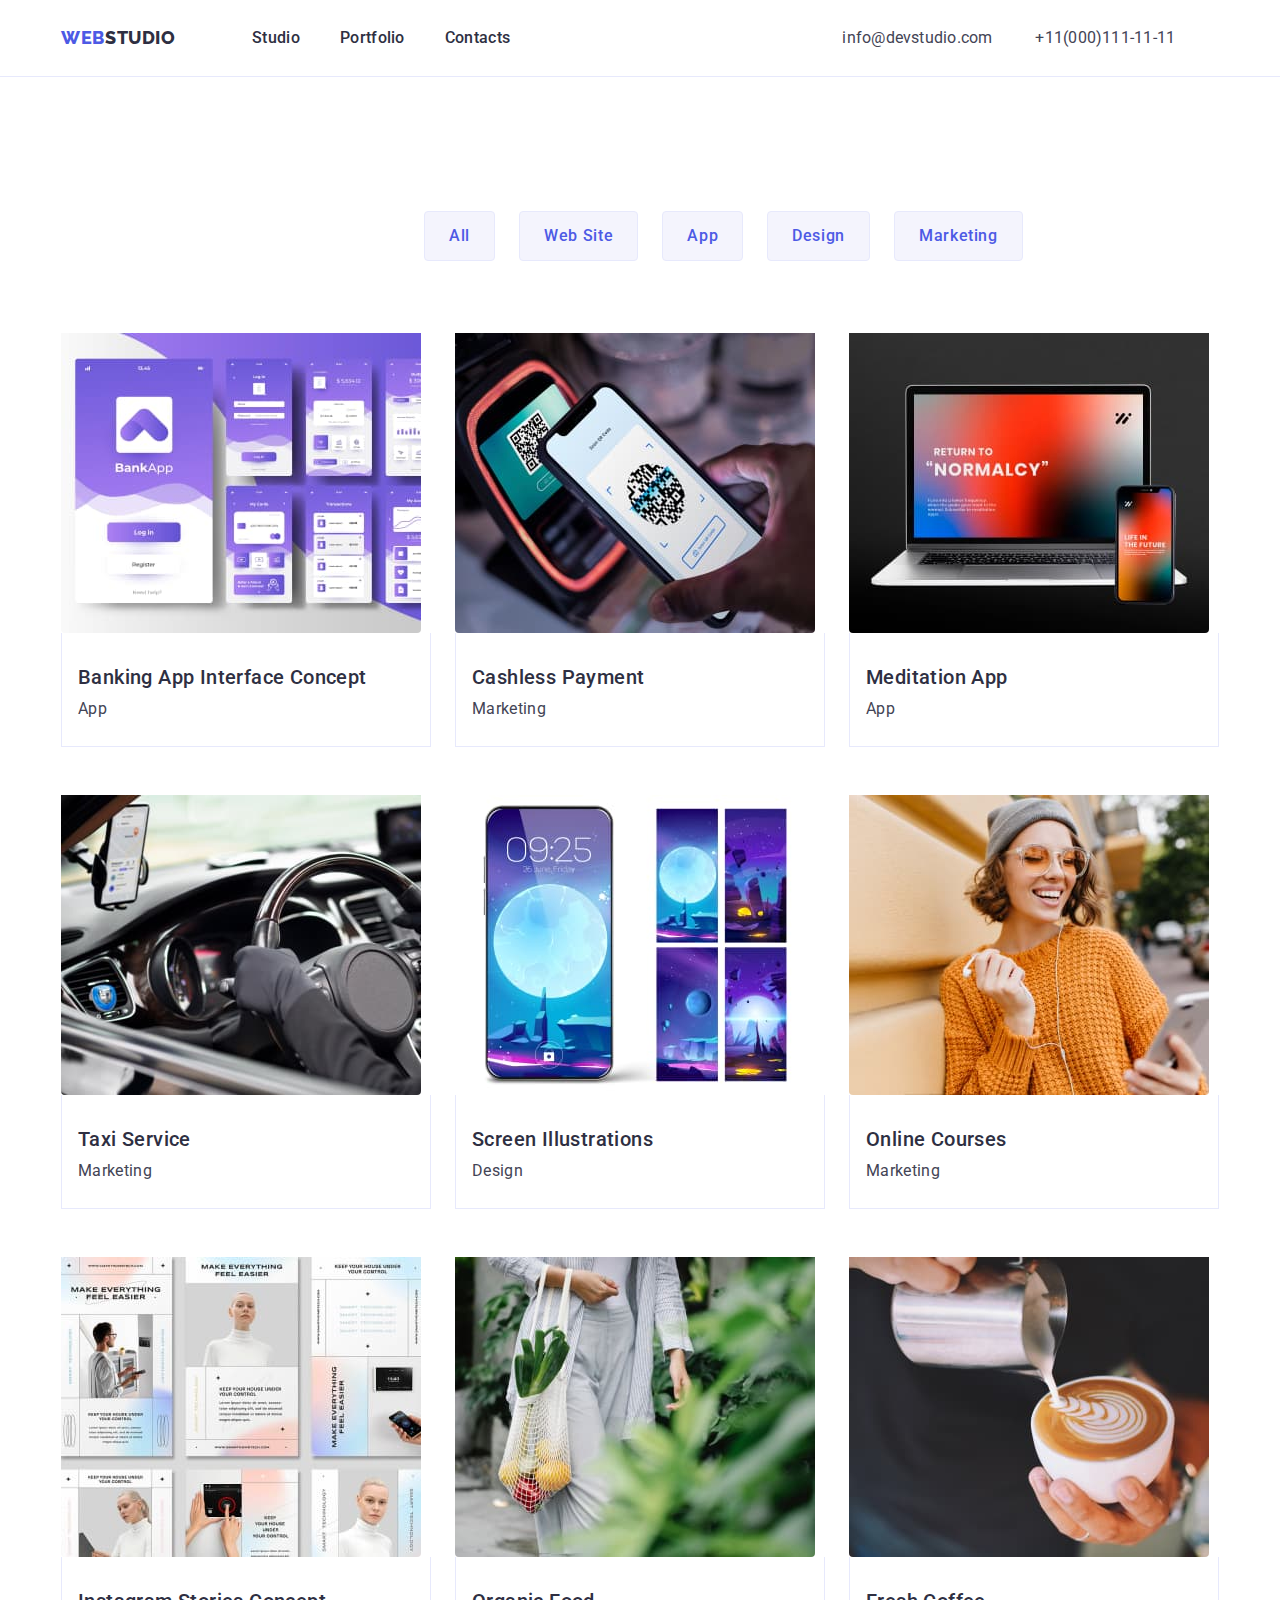
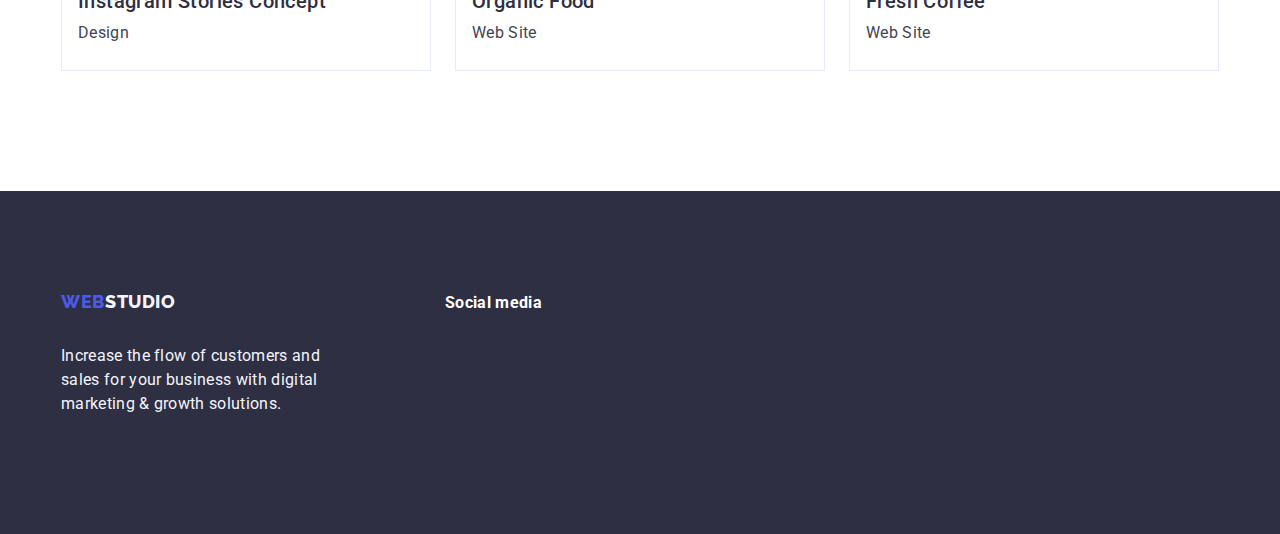
<file: portfolio.html>
<!DOCTYPE html>
<html lang="en">
  <head>
    <meta charset="UTF-8" />
    <meta name="viewport" content="width=device-width, initial-scale=1.0" />
    <link rel="preconnect" href="https://fonts.googleapis.com" />
    <link rel="preconnect" href="https://fonts.gstatic.com" crossorigin />
    <link
      href="https://fonts.googleapis.com/css2?family=Roboto:wght@500;700;900&display=swap"
      rel="stylesheet" />
    <link rel="preconnect" href="https://fonts.googleapis.com" />
    <link rel="preconnect" href="https://fonts.gstatic.com" crossorigin />
    <link rel="preconnect" href="https://fonts.googleapis.com" />
    <link rel="preconnect" href="https://fonts.gstatic.com" crossorigin />
    <link
      href="https://fonts.googleapis.com/css2?family=Raleway:wght@800&family=Roboto:wght@500&display=swap"
      rel="stylesheet" />
    <link
      rel="stylesheet"
      href="https://cdnjs.cloudflare.com/ajax/libs/modern-normalize/2.0.0/modern-normalize.min.css"
      integrity="sha512-4xo8blKMVCiXpTaLzQSLSw3KFOVPWhm/TRtuPVc4WG6kUgjH6J03IBuG7JZPkcWMxJ5huwaBpOpnwYElP/m6wg=="
      crossorigin="anonymous"
      referrerpolicy="no-referrer" />
    <link rel="stylesheet" href="./css/styles.css" />
    <title>Portfolio</title>
  </head>
  <body>
    <!-- Menu -->
    <header>
      <div class="container">
        <nav class="head-links">
          <a href="./index.html" class="fillter-logo-links">
            <span class="fillter-studio">Web</span
            ><span class="fillter-name">Studio</span></a
          >
          <ul class="fillter-web-links">
            <li class="fillter-links"><a href="./index.html">Studio</a></li>
            <li class="fillter-links">
              <a href="./portfolio.html">Portfolio</a>
            </li>
            <li class="fillter-links"><a href="#">Contacts</a></li>
          </ul>
          <!-- Contacts -->
          <ul class="fillter-contact-links">
            <li class="fillter-contact-1">
              <a href="mailto:info@devstudio.com">info@devstudio.com</a>
            </li>
            <li class="fillter-contact-2">
              <a href="tel:+11(000)111-11-11">+11(000)111-11-11</a>
            </li>
          </ul>
        </nav>
      </div>
    </header>
    <main>
      <!-- Filler Btn -->
      <section>
        <div>
          <h1 class="hidden-heading">Portfolio</h1>
          <ul class="social-links">
            <li class="fillter-item">
              <button type="button" class="button">All</button>
            </li>
            <li class="fillter-item">
              <button type="button" class="button">Web Site</button>
            </li>
            <li class="fillter-item">
              <button type="button" class="button">App</button>
            </li>
            <li class="fillter-item">
              <button type="button" class="button">Design</button>
            </li>
            <li class="fillter-item">
              <button type="button" class="button">Marketing</button>
            </li>
          </ul>
        </div>
      </section>
      <!-- Images list  -->
      <section>
        <div class="container">
          <ul class="portfolio-list">
            <li class="portfolio-list-hover">
              <img
                src="./images/projectcard1.jpg"
                alt="Purple colored Bank application with multiple design options"
                width="360"
                height="300" />
              <div class="border-box">
                <p class="fillter-portfolio-maintext">
                  Banking App Interface Concept
                </p>
                <p class="fillter-portfolio-sidetext">App</p>
              </div>
            </li>
            <li class="portfolio-list-hover">
              <img
                src="./images/projectcard2.jpg"
                alt="Mobilephone paying via "
                width="360"
                height="300" />
              <div class="border-box">
                <p class="fillter-portfolio-maintext">Cashless Payment</p>
                <p class="fillter-portfolio-sidetext">Marketing</p>
              </div>
            </li>
            <li class="portfolio-list-hover">
              <img
                src="./images/projectcard3.jpg"
                alt="Laptop with mobilephone in front"
                width="360"
                height="300" />
              <div class="border-box">
                <p class="fillter-portfolio-maintext">Meditation App</p>
                <p class="fillter-portfolio-sidetext">App</p>
              </div>
            </li>
            <li class="portfolio-list-hover">
              <img
                src="./images/projectcard4.jpg"
                alt="Car with open window with a person inside holding steering wheel in a black gloves"
                width="360"
                height="300" />
              <div class="border-box">
                <p class="fillter-portfolio-maintext">Taxi Service</p>
                <p class="fillter-portfolio-sidetext">Marketing</p>
              </div>
            </li>
            <li class="portfolio-list-hover">
              <img
                src="./images/projectcard5.jpg"
                alt="Mobilephone showing a illustrations of a moon"
                width="360"
                height="300" />
              <div class="border-box">
                <p class="fillter-portfolio-maintext">Screen Illustrations</p>
                <p class="fillter-portfolio-sidetext">Design</p>
              </div>
            </li>
            <li class="portfolio-list-hover">
              <img
                src="./images/projectcard6.jpg"
                alt="Woman smiling wearing orange sweater and hat looking at mobilephone"
                width="360"
                height="300" />
              <div class="border-box">
                <p class="fillter-portfolio-maintext">Online Courses</p>
                <p class="fillter-portfolio-sidetext">Marketing</p>
              </div>
            </li>
            <li class="portfolio-list-hover">
              <img
                src="./images/projectcard7.jpg"
                alt="New application design illustrations"
                width="360"
                height="300" />
              <div class="border-box">
                <p class="fillter-portfolio-maintext">
                  Instagram Stories Concept
                </p>
                <p class="fillter-portfolio-sidetext">Design</p>
              </div>
            </li>
            <li class="portfolio-list-hover">
              <img
                src="./images/projectcard8.jpg"
                alt="Woman wearing white walking with a bag of organic food"
                width="360"
                height="300" />
              <div class="border-box">
                <p class="fillter-portfolio-maintext">Organic Food</p>
                <p class="fillter-portfolio-sidetext">Web Site</p>
              </div>
            </li>
            <li class="portfolio-list-hover">
              <img
                src="./images/projectcard9.jpg"
                alt="Person making a Cafe Latte"
                width="360"
                height="300" />
              <div class="border-box">
                <p class="fillter-portfolio-maintext">Fresh Coffee</p>
                <p class="fillter-portfolio-sidetext">Web Site</p>
              </div>
            </li>
          </ul>
        </div>
      </section>
    </main>
    <footer class="fillter-bottom-section">
      <div class="container">
        <div class="child">
          <div class="fillter-footer-info-pos">
            <a href="#" class="fillter-logo-links-bottom"
              ><span class="fillter-studio">Web</span
              ><span class="fillter-footer-name">Studio</span></a
            >
            <p class="fillter-footer-info">
              Increase the flow of customers and sales for your business with
              digital marketing & growth solutions.
            </p>
          </div>
          <div class="fillter-footer-icons-list">
            <ul class="fillter-socialmedia-link">
              <h3 class="fillter-social-heading">Social media</h3>
              <li class="fillter-footer-social-links">
                <svg class="fillter-social" width="40px" height="40px">
                  <use
                    href="./images/socialmedia-icons.svg#icon-instagram"></use>
                </svg>
                <svg class="fillter-social" width="40px" height="40px">
                  <use href="./images/socialmedia-icons.svg#icon-twitter"></use>
                </svg>
                <svg class="fillter-social" width="40px" height="40px">
                  <use
                    href="./images/socialmedia-icons.svg#icon-facebook"></use>
                </svg>
                <svg class="fillter-social" width="40px" height="40px">
                  <use href="./images/socialmedia-icons.svg#icon-linkin"></use>
                </svg>
              </li>
            </ul>
          </div>
        </div>
      </div>
    </footer>
  </body>
</html>
</file>
<file: css/styles.css>
:root {
    --background-main-color: #FFFFFF;
    --background-fourth-color: #404BBF;
    --background-third-color: #2E2F42;
    --background-secondary-color: #f4f4fd;
    --background-fifth-color: rgba(46, 47, 66, 0.70);
    --background-sixth-color: #31D0AA;
    --font-heading: 'Raleway', serif;
    --font-text: 'Roboto', sans-serif;
    --font-third-color: #404BBF;
    --font-secondary-color:#434455;
    --font-main-color: #2E2F42;
    --brand-color: #4D5AE5;
    --border-secondary-color: #8E8F99;
    --border-main-color: #E7E9FC;
}

.fillter-contact-1 a:hover,
.fillter-contact-2 a:hover {
    color: var(--brand-color);
}

.fillter-contact-1 a:focus,
.fillter-contact-2 a:focus {
    color: var(--brand-color);
}


.fillter-web-links a:hover,
.fillter-web-links a:focus {
    color: var(--brand-color);
    
}

.social-links button:focus,
.social-links button:hover {
    color: var(--background-main-color);
    background: var(--background-fourth-color);
    
}

.portfolio-list-hover:hover,
.portfolio-list-hover:focus {
    border: none;
    background: var(--background-main-color);
    box-shadow: 0px 2px 1px 0px rgba(46, 47, 66, 0.08), 0px 1px 1px 0px rgba(46, 47, 66, 0.16), 0px 1px 6px 0px rgba(46, 47, 66, 0.08);
}

* {
    margin: 0;
    padding: 0;
}

h1,
h2,
h3,
h4,
h5,
h6,
p {
    margin: 0;
}

img {
    display: block;
    max-width: 100%;
    height: auto;
}

ul,
ol {
    list-style: none;
    margin: 0;
    padding-left: 0;
}

.container {
    width: 1158px;
    margin: 0 auto;
    padding: 0 15px;
}

.child {
    display: flex;
    flex-direction: row;

}

.section {
    padding-top: 120px;
    padding-bottom: 120px;
}

header {
    display: flex;
    flex-direction: row;
    width: auto;
    justify-content: space-around;
    align-items: center;
    flex-shrink: 0;
    border-bottom: 1px solid var(--cornflower, #E7E9FC);
    background: var(--background-main-color);
}

body {
    font-family: "Roboto", sans-serif;
    background: var(--background-main-color);

}

.hidden-heading {
    visibility: hidden;
}

a:link {
    text-decoration: none;
}

button {
    padding: 0;
    border: 0;
    text-decoration: none;
    appearance: none;
    background-color: transparent;

}

.fillter-web-links {
    display: flex;
    align-items: center;
    margin: 0;
    padding: 0px;
    gap: 40px;
    width: auto;
    flex-shrink: 0;
}

.head-links {
    display: flex;
    align-items: center;
    padding-top: 26px;
    padding-bottom: 26px;
}


.fillter-contact-links {
    display: flex;
    color: var(--font-secondary-color);
    /* Body */
    text-align: center;
    font-size: 16px;
    line-height: 1.5;
    gap: 40px;
    /* 150% */
    letter-spacing: 0.23px;
    padding: 0;
    margin: 0;
    padding-left: 332px;
}

.fillter-contact-2 {
    display: flex;
    align-items: center;
    align-content: center;
    justify-content: flex-end;
}

.fillter-contact-1 a,
.fillter-contact-2 a {
    width: 153px;
    display: flex;
    color: var(--font-secondary-color);
    /* Body */
    font-family: var(--font-text);
    text-align: center;
    font-weight: 400;
    font-size: 16px;
    line-height: 1.5;
    /* 150% */
    letter-spacing: 0.23px;
    padding-left: auto;
}



.fillter-studio {
    width: 44px;
    color: var(--brand-color);
    font-family: var(--font-heading);
    font-size: 18px;
    font-weight: 800;
    line-height: 1.17;
    text-decoration: none;
    text-decoration-line: none;
    text-decoration-style: none;
    /* 116.667% */
    letter-spacing: 0.03em;
    text-transform: uppercase;
}

.fillter-logo-links {
    display: flex;
    align-items: center;
    width: fit-content;
    align-items: center;
    flex-shrink: 0;
    padding-right: 76px;
}

.fillter-logo-links-bottom {
    display: flex;
    align-items: center;
    width: fit-content;
    align-items: center;
    flex-shrink: 0;
    margin-bottom: 16px;
    margin: 0;
}

.fillter-links a{
    display: flex;
    color: var(--font-main-color);
    /* Body Medium */
    width: fit-content;
    font-family: var(--font-text);
    height: 24px;
    font-size: 16px;
    font-weight: 500;
    line-height: 1.5;
    gap: 40px;
    align-items: flex-start;
    /* 150% */
    letter-spacing: 0.02em;
}


nav li .fillter-links {
    display: inline-block;
}

.fillter-name {
    display: inline-flex;
    padding-right: auto;
    width: 71px;
    padding-left: 0px;
    color: var(--font-main-color);
    font-family: var(--font-heading);
    font-size: 18px;
    font-weight: 800;
    line-height: 1.17;
    /* 116.667% */
    letter-spacing: 0.03em;
    text-transform: uppercase;
}

.main-info {
    display: flex;
    background: var(--font-main-color);
    background-image: linear-gradient(rgba(46, 47, 66, 0.70), rgba(46, 47, 66, 0.70)), url(/goit-markup-hw-04/images/office-people.jpg);
    background-size: cover;
    background-position: center;
    flex-shrink: 0;
    flex-direction: column;
    flex-wrap: nowrap;
    align-content: center;
    justify-content: center;
    align-items: center;
    padding: 188px 0;
}

.fillter-service-btn {
    color: var(--background-main-color);
    /* Button Text */
    font-size: 16px;
    font-weight: 500;
    font-style: Roboto;
    line-height: 1.5;
    /* 150% */
    letter-spacing: 0.64px;
    padding: 16px 32px;
    align-items: flex-start;
    gap: 10px;
    border-radius: 4px;
    background: var(--brand-color);
    box-shadow: 0px 4px 4px 0px rgba(0, 0, 0, 0.15);
}

.fillter-service-btn:hover {
    background-color: var(--background-fourth-color);
}

.fillter-service-btn:focus {
    background-color: var(--background-fourth-color);
}

.fillter-icons-list {
    display: flex;
    justify-content: center;
    align-items: center;
    width: 264px;
    padding: 25px 0px 23px 0px;
    background: var(--background-secondary-color);
    border-radius: 4px;
}

.fillter-icons {
    display: flex;
    width: 64px;
    height: 64px;
}

.fillter-business {
    display: flex;
    width: 496px;
    color: var(--background-main-color);
    text-align: center;
    /* Header 1 */
    font-family: var(--font-text);
    font-size: 56px;
    font-weight: 700;
    line-height: 1.07;
    /* 107.143% */
    letter-spacing: 1.12px;
}


.fillter-order-service {
    display: flex;
    align-items: center;
    padding: 0;
    border: none;
    background: none;
    color: var(--brand-color);
    text-align: center;
    /* Button Text */
    font-family: var(--font-text);
    font-size: 16px;
    font-weight: 500;
    line-height: 1.5;
    /* 150% */
    letter-spacing: 0.02em;
    cursor: pointer;
    padding-top: 48px;
}

.side-info {
    display: flex;
    justify-content: center;
    margin: 0;
    padding: 0;
    gap: 24px;
    flex-direction: row;
    padding-top: 120px;
    padding-bottom: 120px;
}

.fillter-paragraph {
    display: flex;
    width: 264px;
    color: var(--font-main-color);
    /* Header 3 */
    font-family: var(--font-text);
    font-size: 20px;
    font-weight: 500;
    line-height: 1.2;
    /* 120% */
    letter-spacing: 0.02em;
    margin: 0px;
}

.fillter-row-info {
    display: flex;
    flex-direction: column;
    gap: 8px;
}

.studio-info {
    width: 1128px;
    flex-shrink: 0;
    padding-top: 552px;
}

.fillter-team-section {
    padding-top: 120px;
    background: var(--background-main-color);
}

.team {
    display: flex;
    justify-content: center;
    align-items: center;
    color: var(--font-main-color);
    text-align: center;
    /* Header 2 */
    font-size: 36px;
    font-weight: 700;
    line-height: 1.11;
    /* 111.111% */
    letter-spacing: 0.02em;
    text-transform: capitalize;
    padding-bottom: 120px;
    flex-direction: column;
}

.team-position {
    display: flex;
    flex-direction: row;
    justify-content: center;
    gap: 24px;

}

.fillter-team-info {
    display: flex;
    flex-direction: row;
    justify-content: flex-start;
    align-items: center;
    gap: 24px;
}

.socialmedia-list {
    margin-top: 8px;
    display: flex;
    justify-content: center;
    align-items: center;
    gap: 24px;
}

.fillter-social-img {
    border-radius: 0px 0px 4px 4px;
    background: var(--background-main-color);
    box-shadow: 0px 2px 1px 0px rgba(46, 47, 66, 0.08), 0px 1px 1px 0px rgba(46, 47, 66, 0.16), 0px 1px 6px 0px rgba(46, 47, 66, 0.08);
    margin-bottom: 32px;
}

.social-icon {
    text-align: center;
}


.fillter-team-names {
    color: var(--font-main-color);
    text-align: center;
    /* Header 3 */
    font-family: var(--font-text);
    font-size: 20px;
    line-height: 1.2;
    /* 120% */
    letter-spacing: 0.02em;
    gap: 8px;

}

.fillter-team-ocupation {
    color: var(--font-secondary-color);
    /* Body */
    font-family: var(--font-text);
    line-height: 1.5;
    /* 150% */
    letter-spacing: 0.02em;
}


.fillter-social-list {
    padding-top: 32px;
    padding-bottom: 32px;
    text-align: center;

}

.fillter-social-ul {
    display: flex;
    flex-direction: row;
    align-items: center;
    justify-content: center;
    gap: 24px;
}
.fillter-sm-icon {
    cursor: pointer;
    width: 40px;
    height: 40px;
    border-radius: 50%;
    background-color: var(--brand-color);
}

.fillter-sm-icon:hover,
.fillter-sm-icon:focus {
    background-color: var(--background-fourth-color);
    border-radius: 50%;
}
.fillter-social {
    margin: 12px;
        width: 16px;
        height: 16px;
    }
    
    .fillter-ftr-icon {
        cursor: pointer;
        width: 40px;
        height: 40px;
        border-radius: 50%;
        background-color: var(--brand-color);
    }
    
    .fillter-ftr-social {
    margin: 8px;
    width: 24px;
    height: 24px;
}

.fillter-ftr-icon:hover,
.fillter-ftr-icon:focus {
    border-radius: 50%;
    background-color: var(--background-sixth-color);
}

.fillter-customers-section {
    padding: 120px 0;
}

.fillter-customers {
    text-align: center;
    margin-bottom: 72px;
    color: var(--font-main-color);
    /* Header 2 */
    font-family: var(--font-text);
    font-size: 36px;
    font-weight: 700;
    line-height: 1.11;
    /* 111.111% */
    letter-spacing: 0.03em;
}

.fillter-bottom-ul {
    display: flex;
    justify-content: center;
    gap: 24px;  
}

.fillter-cms-icon {
    border-radius: 4px;
    border: 1px solid var(--lightslate, #8E8F99);
    cursor: pointer;
}

.fillter-bottom-icons {
    display: block;
    justify-content: center;
    width: 168px;
    height: 88px;
    padding: 16px 32px;
    fill: var(--border-secondary-color);
}


.fillter-bottom-icons:hover,
.fillter-bottom-icons:focus,
.fillter-cms-icon:hover,
.fillter-cms-icon:focus {
    border-color: var(--background-fourth-color);
    fill: var(--background-fourth-color);
    
}

menu,
li {
    list-style-type: none;
}

.fillter-item > .button {
    color: var(--brand-color);
    text-align: inherit;
    /* Button Text */
    font-family: var(--font-text);
    font-size: 16px;
    font-weight: 500;
    line-height: 1.5;
    /* 150% */
    letter-spacing: 0.64px;
    text-decoration: none;
    cursor: pointer;
    border: 1px solid var(--cornflower, #E7E9FC);
}

.social-links {
    display: flex;
    padding: 12px 24px;
    justify-content: center;
    align-items: center;
    text-align: center;
    text-emphasis: none;
    text-decoration: none;
    font-family: var(--font-text);
    font-size: 16px;
    font-weight: 500;
    line-height: 1.5;
    gap: 24px;
    /* 150% */
    letter-spacing: 0.64px;
    padding-top: 96px;
    padding-left: 191px;
    padding-bottom: 72px;
    margin: 0;
}

.social-links button{
    padding: 12px 24px;
    border-radius: 4px;
    border: none;
    background: var(--background-secondary-color);
}

.portfolio-list {
    padding-bottom: 120px;
    flex-direction: column;
    align-items: normal;
    justify-content: center;
    background: var(--background-main-color);
    display: grid;
    grid-template-columns: repeat(3, 1fr);
    gap: 48px 24px;
    
}

.border-box {
    border: 1px solid var(--cornflower, #E7E9FC);
    padding: 0;
    margin: 0;
    border-top: none;
}

.portfolio-list-hover {
    cursor: pointer;
}

.portfolio-list img,
.portfolio-list li {
    border-radius: 0px 0px 4px 4px;
    border: none
}

.portfolio-list li .fillter-portfolio-text {
    gap: 32px;
}

.fillter-portfolio-maintext {
    display: flex;
    flex-direction: row;
    color: var(--font-main-color);
    padding-left: 16px;
    padding-top: 32px;
    margin: 0;
    /* Header 3 */
    font-family: var(--font-text);
    font-size: 20px;
    font-weight: 500;
    line-height: 1.2;
    /* 120% */
    letter-spacing: 0.4px;
    flex-shrink: 0;
    background: var(--background-main-color);
    flex-wrap: nowrap;
}

.fillter-portfolio-sidetext {
    display: flex;
    flex-direction: row;
    width: fit-content;
    color: var(--font-secondary-color);
    padding-left: 16px;
    padding-top: 8px;
    padding-bottom: 25px;
    margin: 0;
    /* Body */
    font-family: var(--font-text);
    font-size: 16px;
    line-height: 1.5;
    /* 150% */
    letter-spacing: 0.32px;
    margin: 0;
}

.fillter-bottom-section {
    padding: 100px 0;
    background: var(--font-main-color);
}

.fillter-bottom-section ul{
    display: inline-flex;
    justify-content: center;
}

.fillter-bottom-studio {
    display: flex;
    width: 44px;
    color: var(--brand-color);
    font-family: var(--font-heading);
    font-size: 18px;
    font-weight: 800;
    line-height: 1.17;
    text-decoration: none;
    text-decoration-line: none;
    text-decoration-style: none;
    /* 116.667% */
    letter-spacing: 0.03em;
    text-transform: uppercase;
}

.fillter-footer-name {
    display: flex;
    width: 71px;
    flex-direction: column;
    justify-content: left;
    color: var(--background-secondary-color);
    font-family: var(--font-heading);
    font-size: 18px;
    font-weight: 800;
    line-height: 1.17;
    /* 116.667% */
    letter-spacing: 0.03em;
    text-transform: uppercase;

}

.fillter-footer-info {
    width: 264px;
    color: var(--background-secondary-color);
    /* Body */
    font-family: var(--font-text);
    font-size: 16px;
    line-height: 1.5;
    /* 150% */
    letter-spacing: 0.02em;
    margin-top: 16px;
 
}

.fillter-footer-info-pos {
    display: flex;
    gap: 16px;
    flex-direction: column;
}

.fillter-sm-heading {
    padding-left: 120px;
}

.fillter-bottom-section-logo {
    padding-bottom: 100px;
}

.fillter-studio-info {
    display: flex;
    flex-direction: column;
    padding-bottom: 120px;
}

.fillter-img {
    display: flex;
    gap: 24px;
}

.fillter-studio-paragraph {
    display: flex;
    padding: 0px 0px 72px 0px;
    color: var(--font-main-color);
    text-align: center;
    /* Header 2 */
    font-family: var(--font-text);
    font-size: 36px;
    font-weight: 700;
    line-height: 1.11;
    /* 111.111% */
    letter-spacing: 0.02em;
    text-transform: capitalize;
    justify-content: center;
}

.fillter-paragraph-info {
    width: 264px;
    padding: 0px 0px 0px 0px;
    color: var(--font-secondary-color);
    /* Body */
    font-family: var(--font-text);
    font-size: 16px;
    line-height: 1.5;
    /* 150% */
    letter-spacing: 0.02em;
}

.fillter-bottom-social {
    display: flex;
    justify-content: center;
}

.fillter-social-heading {
    color: var(--background-main-color);
    /* Body Medium */
    font-family: var(--font-text);
    font-size: 16px;
    line-height: 1.5;
    /* 150% */
    letter-spacing: 0.02em;
    margin-bottom: 16px;
}

.fillter-socialmedia-link {
    display: flex;
    justify-content: center;
    flex-direction: column;
    padding-left: 120px;
    padding-bottom: 43px;
    gap: 16px;
}

.fillter-footer-social-links {
    cursor: pointer;
    gap: 16px;
    padding: 0px 0px 0px 0px;
    
}
</file>
